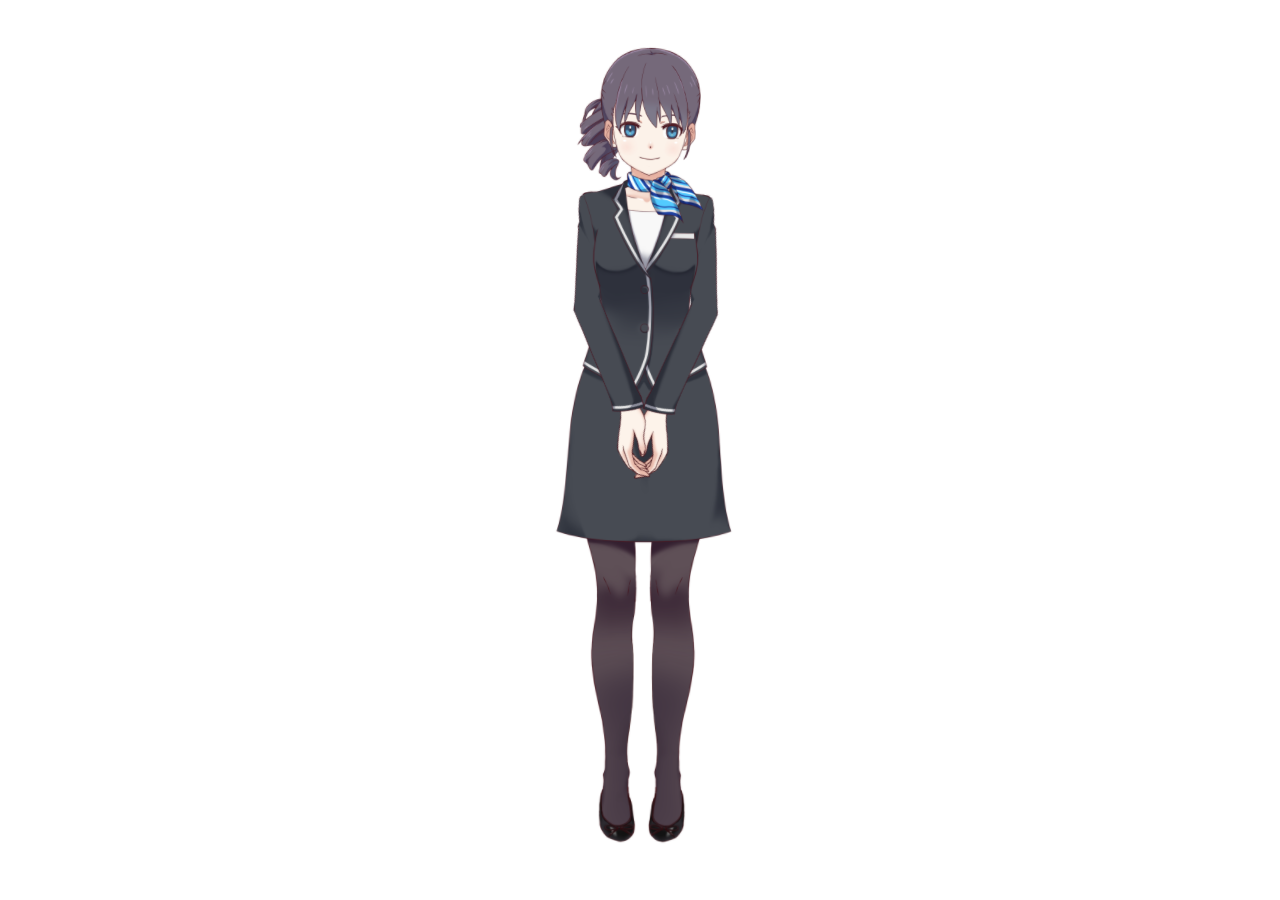
<file: live2d-demo/index.html>
<!DOCTYPE html>
<html>
<head>
  <meta charset="utf-8">
  <meta name="viewport" content="width=device-width, initial-scale=1">
  <title>TypeScript HTML App</title>
  <style>
    html, body {
      overflow: hidden;
      margin: 0;
    }
    html {
      overscroll-behavior-x: none;
      touch-action: none;
    }
    body {
      display: flex;
      flex-wrap: wrap;
    }
    body > canvas:only-child {
      width: 100vw;
      height: 100vh;
    }
  </style>
  <!-- Live2DCubismCore script -->
  <script src = "./Core/live2dcubismcore.js"></script>
  <script>
    (function () {
      if (location.protocol !== 'file:' || typeof window.fetch !== 'function') {
        return;
      }

      const nativeFetch = window.fetch.bind(window);

      function buildLocalResponse(url, requestType) {
        return new Promise((resolve, reject) => {
          const xhr = new XMLHttpRequest();
          xhr.open('GET', url, true);
          xhr.responseType = requestType === 'arrayBuffer' ? 'arraybuffer' : 'text';

          xhr.onload = function () {
            const status = xhr.status || 200;
            const ok = status >= 200 && status < 300;
            const isBinary = requestType === 'arrayBuffer';
            const responseBuffer = isBinary ? (xhr.response || new ArrayBuffer(0)) : new TextEncoder().encode(xhr.responseText || '').buffer;
            const responseText = isBinary ? new TextDecoder().decode(responseBuffer) : (xhr.responseText || '');
            resolve({
              ok,
              status,
              url,
              text: () => Promise.resolve(responseText),
              json: () => Promise.resolve(JSON.parse(responseText)),
              arrayBuffer: () => Promise.resolve(
                requestType === 'arrayBuffer'
                  ? responseBuffer
                  : new TextEncoder().encode(responseText).buffer
              ),
              blob: () => Promise.resolve(new Blob([
                requestType === 'arrayBuffer' ? responseBuffer : responseText
              ]))
            });
          };

          xhr.onerror = function () {
            reject(new Error('Failed to load local file: ' + url));
          };

          xhr.send();
        });
      }

      window.fetch = function (input, init) {
        const url = typeof input === 'string' ? input : input?.url || '';
        const resolved = new URL(url, location.href);
        if (resolved.protocol === 'file:') {
          const accept = init?.headers?.Accept || '';
          const requestType = accept.includes('application/octet-stream') || resolved.pathname.endsWith('.moc3')
            ? 'arrayBuffer'
            : 'text';
          return buildLocalResponse(resolved.href, requestType);
        }
        return nativeFetch(input, init);
      };
    })();
  </script>
  <!-- Build script -->
  <script type="module" crossorigin src="./assets/index-BG7zqF0C.js"></script>
  <script src="./assets/live2d-hover-follow.js"></script>
</head>
<body>
</body>
</html>
</file>
